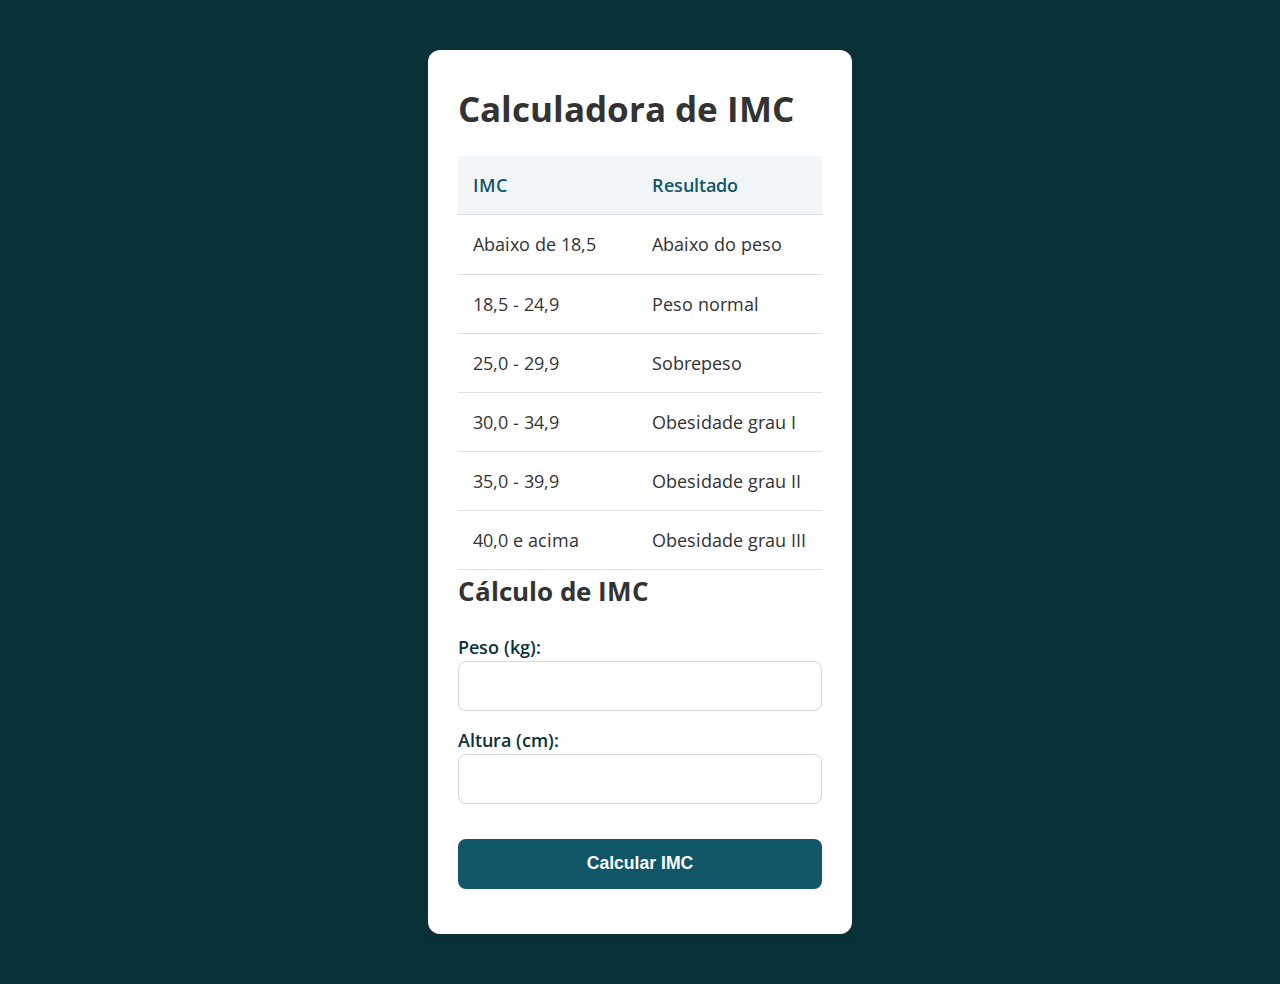
<file: index.html>
<!DOCTYPE html>
<html lang="pt-BR">
  <head>
    <meta charset="UTF-8" />
    <meta name="viewport" content="width=device-width, initial-scale=1.0" />
    <meta http-equiv="X-UA-Compatible" content="ie=edge" />
    <title>Calculadora de IMC</title>
    <link rel="stylesheet" href="./assets/css/style.css" />
  </head>

  <body>
    <section class="container">
      <h1>Calculadora de IMC</h1>

      <table>
        <thead>
          <tr>
            <th>IMC</th>
            <th>Resultado</th>
          </tr>
        </thead>
        <tbody>
          <tr>
            <td>Abaixo de 18,5</td>
            <td>Abaixo do peso</td>
          </tr>
          <tr>
            <td>18,5 - 24,9</td>
            <td>Peso normal</td>
          </tr>
          <tr>
            <td>25,0 - 29,9</td>
            <td>Sobrepeso</td>
          </tr>
          <tr>
            <td>30,0 - 34,9</td>
            <td>Obesidade grau I</td>
          </tr>
          <tr>
            <td>35,0 - 39,9</td>
            <td>Obesidade grau II</td>
          </tr>
          <tr>
            <td>40,0 e acima</td>
            <td>Obesidade grau III</td>
          </tr>
        </tbody>
      </table>

      <h2>Cálculo de IMC</h2>
      <form id="imc-form">
        <label for="peso">Peso (kg):</label>
        <input type="number" id="peso" required />
        <br />
        <label for="altura">Altura (cm):</label>
        <input type="number" step="0.01" id="altura" required />
        <br />
        <div id="resultado" style="margin-top: 20px; font-weight: bold"></div>
        <button type="submit">Calcular IMC</button>
      </form>
    </section>

    <script src="./assets/js/main.js"></script>
  </body>
</html>
</file>
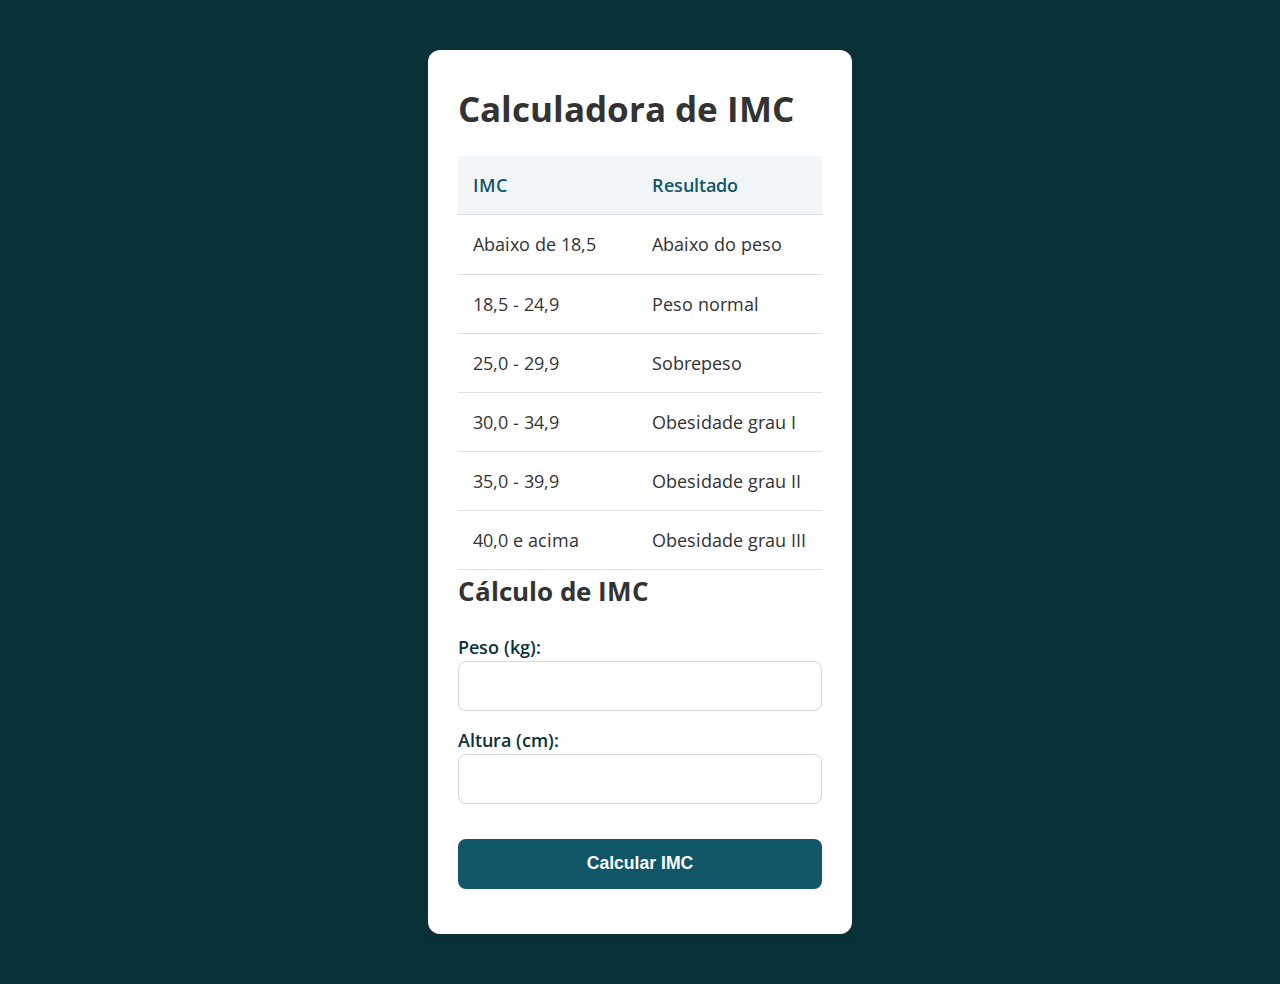
<file: assets/index.html>
<!DOCTYPE html>
<html lang="pt-BR">
  <head>
    <meta charset="UTF-8" />
    <meta name="viewport" content="width=device-width, initial-scale=1.0" />
    <meta http-equiv="X-UA-Compatible" content="ie=edge" />
    <title>Calculadora de IMC</title>
    <link rel="stylesheet" href="./css/style.css" />
  </head>

  <body>
    <section class="container">
      <h1>Calculadora de IMC</h1>

      <!-- Tabela de Resultados -->
      <table>
        <thead>
          <tr>
            <th>IMC</th>
            <th>Resultado</th>
          </tr>
        </thead>
        <tbody>
          <tr>
            <td>Abaixo de 18,5</td>
            <td>Abaixo do peso</td>
          </tr>
          <tr>
            <td>18,5 - 24,9</td>
            <td>Peso normal</td>
          </tr>
          <tr>
            <td>25,0 - 29,9</td>
            <td>Sobrepeso</td>
          </tr>
          <tr>
            <td>30,0 - 34,9</td>
            <td>Obesidade grau I</td>
          </tr>
          <tr>
            <td>35,0 - 39,9</td>
            <td>Obesidade grau II</td>
          </tr>
          <tr>
            <td>40,0 e acima</td>
            <td>Obesidade grau III</td>
          </tr>
        </tbody>
      </table>

      <h2>Cálculo de IMC</h2>
      <form id="imc-form">
        <label for="peso">Peso (kg):</label>
        <input type="number" id="peso" required />
        <br />
        <label for="altura">Altura (cm):</label>
        <input type="number" step="0.01" id="altura" required />
        <br />
        <div id="resultado" style="margin-top: 20px; font-weight: bold"></div>
        <!-- Resultado acima do botão -->
        <button type="submit">Calcular IMC</button>
      </form>
    </section>

    <script src="./js/main.js"></script>
  </body>
</html>
</file>
<file: assets/css/style.css>
@import url("https://fonts.googleapis.com/css2?family=Open+Sans:wght@400;600;700&display=swap");

:root {
  --primary-color: #115666;
  --primary-color-darker: #093238;
  --background-color: #f4f7f9;
  --text-color: #333;
  --table-header-bg: #f1f5f8;
  --table-border: #dce1e5;
  --input-border: #d1d9de;
  --input-focus-border: #115666;
  --button-hover-bg: #093238;
}

*,
*::before,
*::after {
  box-sizing: border-box;
  margin: 0;
  padding: 0;
}

body {
  font-family: "Open Sans", sans-serif;
  font-size: 1.1em;
  line-height: 1.6;
  background: var(--primary-color-darker);
  color: var(--text-color);
  display: flex;
  justify-content: center;
  align-items: center;
  min-height: 100vh;
}

.container {
  max-width: 600px;
  margin: 50px;
  padding: 30px;
  background-color: #fff;
  border-radius: 12px;
  box-shadow: 0 4px 12px rgba(0, 0, 0, 0.1);
}

table {
  width: 100%;
  border-collapse: collapse;
  margin-top: 20px;
}

th,
td {
  padding: 15px;
  text-align: left;
  border-bottom: 1px solid var(--table-border);
}

th {
  background-color: var(--table-header-bg);
  color: var(--primary-color);
  font-weight: 600;
}

td {
  color: var(--text-color);
}

.container table th:first-child,
.container table td:first-child {
  padding-right: 40px;
}

form {
  margin-top: 20px;
}

form input,
form label,
form button {
  width: 100%;
  margin-bottom: 15px;
}

form input {
  font-size: 1em;
  height: 50px;
  padding: 0 15px;
  border: 1px solid var(--input-border);
  border-radius: 8px;
  transition: border-color 0.3s;
}

form input:focus {
  border-color: var(--input-focus-border);
  outline: none;
  box-shadow: 0 0 5px rgba(17, 86, 102, 0.2);
}

form label {
  font-weight: 600;
  margin-bottom: 8px;
  color: var(--primary-color-darker);
}

form button {
  border: none;
  background: var(--primary-color);
  color: #fff;
  font-size: 1em;
  font-weight: 700;
  height: 50px;
  border-radius: 8px;
  cursor: pointer;
  transition: background-color 0.3s, transform 0.2s;
}

form button:hover {
  background-color: var(--button-hover-bg);
  transform: translateY(-2px);
}

form button:active {
  transform: translateY(0);
}
</file>
